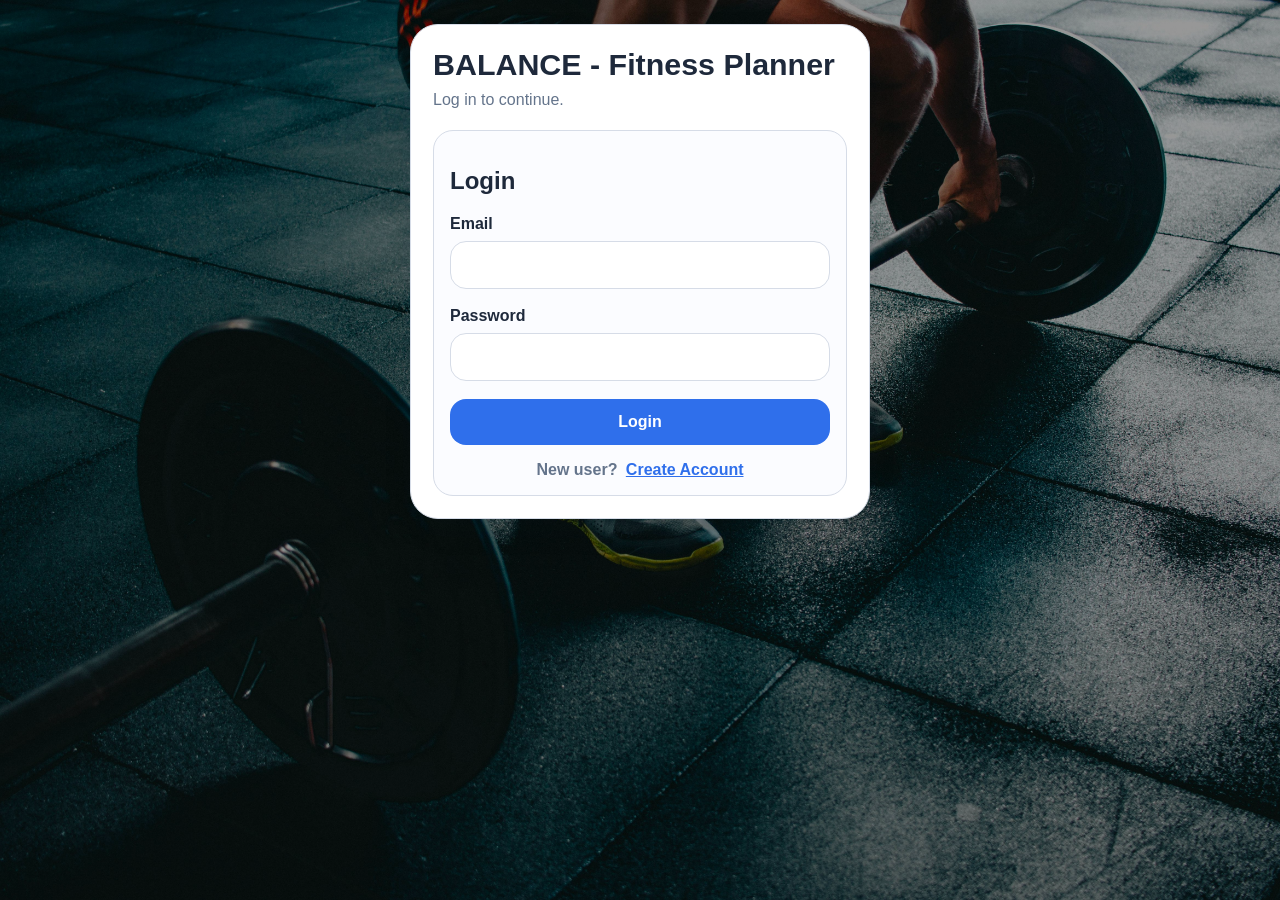
<file: balance-frontend/index.html>
<!DOCTYPE html>
<html lang="en">
<head>
  <meta charset="UTF-8" />
  <meta name="viewport" content="width=device-width, initial-scale=1.0" />
  <title>BALANCE - Onboarding</title>
  <link rel="stylesheet" href="./css/styles.css" />
</head>
<body>
  <main class="app-shell">
    <section class="screen-card">
      <div class="screen-header">
        <span class="screen-step">      Onboarding & Event Setup</span>
        <h1>Welcome to BALANCE</h1>
        <p>Plan around your classes, exams, and deadlines.</p>
      </div>

      <div class="form-stack">
        <div>
          <label for="apiBaseUrl">API Base URL</label>
          <input id="apiBaseUrl" type="text" placeholder="http://localhost:5000" />
        </div>
        <div>
          <label for="userId">User ID</label>
          <input id="userId" type="number" min="1" placeholder="1" />
        </div>
      </div>

      <div class="toolbar">
        <button id="loadSetupBtn">Load Setup</button>
        <button id="loadDemoBtn" class="btn-secondary">Demo Values</button>
      </div>

      <p id="statusMessage" class="status">Not connected.</p>

      <div class="mini-panel">
        <h2>Upcoming Events</h2>
        <div id="upcomingEvents" class="list-cards">
          <div class="empty-state">Load setup to see events.</div>
        </div>
      </div>

      <form id="eventForm" class="form-stack">
        <h2>Add Upcoming Event</h2>
        <input id="eventTitle" type="text" placeholder="Algorithms Midterm" required />
        <textarea id="eventDescription" placeholder="Short description"></textarea>
        <div class="grid-two">
          <select id="eventTypeId" required>
            <option value="">Select event type</option>
          </select>
          <select id="eventStressLevel" required>
            <option value="">Select stress level</option>
            <option value="Low">Low</option>
            <option value="Medium">Medium</option>
            <option value="High">High</option>
          </select>
        </div>
        <div class="grid-two">
          <input id="startDate" type="date" required />
          <input id="endDate" type="date" required />
        </div>
        <button type="submit">Save Event</button>
      </form>

      <div class="toolbar">
        <a class="button-link" href="./dashboard.html">Continue To DashBoard</a>
      </div>
    </section>
  </main>

  <script type="module" src="./js/onboarding.js"></script>
</body>
</html>
</file>
<file: balance-frontend/css/styles.css>
* {
  box-sizing: border-box;
}

:root {
  --bg: #eef2f8;
  --card: #ffffff;
  --text: #1e293b;
  --muted: #64748b;
  --border: #d6dce7;
  --primary: #2f6feb;
  --secondary: #52637d;
  --soft: #edf4ff;
  --success: #dff6e7;
  --warning: #fff1d6;
  --danger: #fee2e2;
  --shadow: 0 12px 30px rgba(15, 23, 42, 0.08);
}

body {
  margin: 0;
  font-family: Arial, Helvetica, sans-serif;
  background:
    linear-gradient(rgba(0, 0, 0, 0.4), rgba(0, 0, 0, 0.4)),
    url("../images/bg.jpg") no-repeat center center fixed;
  background-size: cover;
  color: var(--text);
}

.app-shell {
  min-height: 100vh;
  padding: 24px 16px;
  display: flex;
  justify-content: center;
  align-items: flex-start;
}

.screen-card {
  width: 100%;
  max-width: 460px;
  background: var(--card);
  border: 1px solid var(--border);
  border-radius: 28px;
  box-shadow: var(--shadow);
  padding: 22px;
}

.screen-header {
  margin-bottom: 18px;
}

.screen-step {
  display: inline-block;
  font-size: 0.85rem;
  color: var(--muted);
  margin-bottom: 8px;
}

.screen-header h1 {
  margin: 0 0 6px;
  font-size: 1.9rem;
}

.screen-header p {
  margin: 0;
  color: var(--muted);
  line-height: 1.5;
}

.form-stack {
  display: grid;
  gap: 18px;
  margin-top: 16px;
}

.form-field {
  display: grid;
  gap: 8px;
}

.grid-two {
  display: grid;
  grid-template-columns: 1fr 1fr;
  gap: 12px;
}

.split-grid {
  display: grid;
  grid-template-columns: 1fr 1fr;
  gap: 18px;
}

label {
  display: block;
  font-weight: bold;
  margin-bottom: 8px;
}

input,
textarea,
select,
button,
.button-link {
  width: 100%;
  font-size: 1rem;
  border-radius: 16px;
}

input,
textarea,
select {
  border: 1px solid var(--border);
  padding: 14px;
  background: #fff;
  color: var(--text);
}

textarea {
  min-height: 84px;
  resize: vertical;
}

button,
.button-link {
  border: none;
  padding: 14px 16px;
  cursor: pointer;
  font-weight: bold;
  background: var(--primary);
  color: #fff;
  text-align: center;
  text-decoration: none;
  display: inline-flex;
  justify-content: center;
  align-items: center;
}

.btn-secondary,
.btn-secondary-link {
  background: var(--secondary);
}

.btn-outline-link,
.btn-outline {
  background: #fff;
  color: var(--text);
  border: 1px solid var(--border);
}

.toolbar {
  display: flex;
  gap: 12px;
  margin-top: 16px;
  flex-wrap: wrap;
}

.split-links {
  display: flex;
  gap: 12px;
}

.split-links > * {
  flex: 1;
  width: 100%;
}

.status {
  margin-top: 14px;
  color: var(--muted);
  min-height: 24px;
}

.mini-panel,
.info-card {
  margin-top: 16px;
  background: #fbfcff;
  border: 1px solid var(--border);
  border-radius: 20px;
  padding: 16px;
}

.accent-card {
  background: var(--soft);
}

.list-cards {
  display: grid;
  gap: 10px;
  margin-top: 12px;
}

.list-card {
  padding: 12px;
  border-radius: 16px;
  border: 1px solid var(--border);
  background: #fff;
}

.empty-state {
  color: var(--muted);
}

.badge {
  display: inline-flex;
  padding: 8px 14px;
  border-radius: 999px;
  font-weight: bold;
}

.badge-low {
  background: var(--success);
}

.badge-medium {
  background: var(--warning);
}

.badge-high {
  background: var(--danger);
}

.info-body {
  color: var(--text);
  line-height: 1.6;
}

.compact-bar {
  display: grid;
  grid-template-columns: 1fr 1fr auto;
  gap: 10px;
  align-items: end;
}

.compact-bar-single {
  grid-template-columns: 1fr;
}

.stats-row {
  display: grid;
  grid-template-columns: 1fr 1fr;
  gap: 10px;
}

.mini-stat {
  background: #fff;
  border: 1px solid var(--border);
  border-radius: 16px;
  padding: 12px;
}

.mini-stat span {
  display: block;
  font-size: 0.9rem;
  color: var(--muted);
  margin-bottom: 6px;
}

.mini-stat strong {
  font-size: 1.4rem;
}

.icon-choice-row,
.chip-row {
  display: flex;
  gap: 10px;
  flex-wrap: wrap;
}

.icon-pill,
.chip {
  padding: 10px 14px;
  border-radius: 999px;
  background: #fff;
  border: 1px solid var(--border);
  font-weight: bold;
}

.chart-row {
  display: grid;
  gap: 12px;
}

.bar-group span {
  display: block;
  margin-bottom: 6px;
  color: var(--muted);
}

.bar-fill {
  height: 18px;
  border-radius: 999px;
  background: linear-gradient(90deg, #f59e0b, #f97316);
  width: 10%;
}

.bar-fill.alt {
  background: linear-gradient(90deg, #3b82f6, #2563eb);
}

.bar-fill.soft {
  background: linear-gradient(90deg, #10b981, #22c55e);
}

.topbar {
  display: flex;
  justify-content: space-between;
  align-items: center;
}

.logout-btn {
  font-size: 20px;
  background: transparent;
  border: none;
  cursor: pointer;
  color: #64748b;
  transition: transform 0.15s ease, color 0.15s ease;
  position: relative;
}

.logout-btn:hover {
  color: #ef4444;
  transform: scale(1.15);
}

.logout-btn::after {
  content: "Logout";
  position: absolute;
  top: 120%;
  right: 0;
  background: #111827;
  color: #fff;
  padding: 4px 8px;
  font-size: 12px;
  border-radius: 4px;
  opacity: 0;
  pointer-events: none;
  transition: opacity 0.2s ease;
  white-space: nowrap;
}

.logout-btn:hover::after {
  opacity: 1;
}

.equal-actions {
  display: flex;
  gap: 12px;
}

.equal-actions > * {
  flex: 1;
}

.entry-table.equal-columns {
  width: 100%;
  table-layout: fixed;
}

.entry-table.equal-columns th,
.entry-table.equal-columns td {
  width: auto;
  text-align: center;
  vertical-align: middle;
}

.entry-table.equal-columns th {
  white-space: nowrap;
}

.action-cell {
  display: flex;
  justify-content: center;
  align-items: center;
  gap: 10px;
}

.icon-btn {
  border: none;
  background-color: #2563eb;
  color: white;
  cursor: pointer;
  font-size: 0.9rem;
  padding: 6px 10px;
  border-radius: 6px;
  display: inline-flex;
  align-items: center;
  justify-content: center;
  min-width: 32px;
  height: 32px;
}

.icon-btn:hover {
  background-color: #1d4ed8;
  transform: scale(1.05);
}

.button-link,
.toolbar button {
  display: inline-flex;
  align-items: center;
  justify-content: center;
  text-align: center;
}

.summary-bullets {
  white-space: pre-line;
  line-height: 1.7;
}

.status-banner {
  margin: 0 0 1rem;
  padding: 0.85rem 1rem;
  border-radius: 12px;
  font-weight: 600;
  line-height: 1.4;
}

.status-info,
.status-loading {
  background: #fff7cc;
  color: #7a5d00;
  border: 1px solid #fcd34d;
}

.status-success {
  background: #dff6e5;
  color: #1f6b3b;
  border: 1px solid #86efac;
}

.status-error {
  background: #fde2e1;
  color: #a12622;
  border: 1px solid #fca5a5;
}

.card-heading-row {
  display: flex;
  align-items: center;
  justify-content: space-between;
  gap: 12px;
}

.section-tag {
  display: inline-flex;
  align-items: center;
  justify-content: center;
  padding: 6px 10px;
  border-radius: 999px;
  background: #e8f0ff;
  color: #2f6feb;
  font-size: 0.78rem;
  font-weight: 700;
}

.plan-block {
  margin-top: 14px;
}

.plan-label {
  font-size: 0.9rem;
  font-weight: 700;
  color: var(--muted);
  margin-bottom: 8px;
}

.plan-bullets {
  white-space: pre-line;
  line-height: 1.7;
}

.completed-block {
  border-top: 1px solid var(--border);
  padding-top: 14px;
  margin-top: 16px;
}

.completed-list {
  list-style: none;
  padding: 0;
  margin: 0;
  display: grid;
  gap: 10px;
}

.completed-list li {
  border: 1px solid var(--border);
  background: #fff;
  border-radius: 14px;
  padding: 10px 12px;
}

.completed-item {
  display: flex;
  align-items: flex-start;
  justify-content: space-between;
  gap: 12px;
}

.completed-item-main {
  display: flex;
  flex-direction: column;
  gap: 4px;
}

.completed-item-title {
  font-weight: 700;
  color: var(--text);
}

.completed-item-meta {
  font-size: 0.86rem;
  color: var(--muted);
}

.completed-badge {
  display: inline-flex;
  align-items: center;
  justify-content: center;
  white-space: nowrap;
  padding: 6px 10px;
  border-radius: 999px;
  background: #dff6e7;
  color: #1f6b3b;
  font-size: 0.75rem;
  font-weight: 700;
}

.dashboard-top-row {
  display: grid;
  grid-template-columns: 1fr 1fr;
  gap: 16px;
  margin-top: 16px;
}

.top-info-card {
  margin-top: 0;
}

.top-info-card h2 {
  margin: 0 0 12px;
}

.top-info-card label {
  margin-bottom: 8px;
}

.top-info-card .badge {
  margin-top: 4px;
}

.card-header-row {
  display: flex;
  justify-content: space-between;
  align-items: flex-start;
  gap: 12px;
  margin-bottom: 4px;
}

.card-header-row h2 {
  margin: 0;
}

.card-header-actions {
  display: flex;
  align-items: center;
  gap: 8px;
  position: relative;
}

.adaptive-chip {
  background: #e8f0ff;
  color: #2f6feb;
}

.guidance-section {
  display: grid;
  gap: 4px;
  margin-top: 0;
}

.guidance-label {
  font-weight: 700;
  color: var(--muted);
  margin-bottom: 2px;
}

.history-toggle {
  width: 38px;
  height: 38px;
  border: 1px solid var(--border);
  background: #fff;
  color: var(--text);
  border-radius: 12px;
  font-size: 1.05rem;
  display: inline-flex;
  align-items: center;
  justify-content: center;
  cursor: pointer;
  padding: 0;
}

.history-toggle:hover {
  background: #f8fbff;
}

.completed-popover {
  display: none;
  margin-top: 12px;
  border: 1px solid var(--border);
  border-radius: 16px;
  background: #fff;
  padding: 12px;
}

.completed-popover.open {
  display: block;
}

.completed-popover-title {
  font-weight: 700;
  margin-bottom: 10px;
  color: var(--text);
}

.completed-mini-list {
  list-style: none;
  margin: 0;
  padding: 0;
  display: grid;
  gap: 8px;
}

.completed-mini-item {
  display: flex;
  justify-content: space-between;
  align-items: center;
  gap: 10px;
  border: 1px solid var(--border);
  border-radius: 12px;
  padding: 10px 12px;
  background: #fbfcff;
}

.completed-mini-name {
  font-weight: 600;
  color: var(--text);
}

.completed-mini-meta {
  font-size: 0.9rem;
  color: var(--muted);
  white-space: nowrap;
}

.empty-state-cell {
  text-align: center;
  padding: 14px;
}

.profile-topbar {
  display: flex;
  justify-content: flex-end;
  align-items: center;
}

.profile-icon-btn {
  width: 44px;
  height: 44px;
  border: none;
  border-radius: 50%;
  background: #e8f0ff;
  color: #1d4ed8;
  font-size: 1.3rem;
  cursor: pointer;
  display: inline-flex;
  align-items: center;
  justify-content: center;
  padding: 0;
  transition: transform 0.15s ease, background 0.15s ease;
}

.profile-icon-btn:hover {
  background: #dbeafe;
  transform: scale(1.05);
}

.profile-overlay {
  position: fixed;
  inset: 0;
  background: rgba(15, 23, 42, 0.45);
  display: flex;
  align-items: flex-start;
  justify-content: center;
  padding: 40px 16px;
  z-index: 1000;
}

.profile-modal {
  width: 100%;
  max-width: 420px;
  background: #ffffff;
  border-radius: 24px;
  border: 1px solid var(--border);
  box-shadow: 0 20px 50px rgba(15, 23, 42, 0.18);
  padding: 20px;
  animation: profileModalIn 0.18s ease;
}

@keyframes profileModalIn {
  from {
    opacity: 0;
    transform: translateY(-8px);
  }

  to {
    opacity: 1;
    transform: translateY(0);
  }
}

.profile-modal-header {
  display: flex;
  align-items: center;
  justify-content: space-between;
  margin-bottom: 16px;
}

.profile-modal-header h2 {
  margin: 0;
  font-size: 1.4rem;
}

.profile-close-btn {
  width: 38px;
  height: 38px;
  border: none;
  border-radius: 50%;
  background: #f1f5f9;
  color: #334155;
  font-size: 1rem;
  cursor: pointer;
  display: inline-flex;
  align-items: center;
  justify-content: center;
  padding: 0;
}

.profile-close-btn:hover {
  background: #e2e8f0;
}

.profile-menu-list {
  display: grid;
  gap: 10px;
}

.profile-menu-item {
  width: 100%;
  border: 1px solid var(--border);
  background: #f8fbff;
  color: var(--text);
  border-radius: 16px;
  padding: 14px 16px;
  text-align: left;
  font-weight: 700;
  cursor: pointer;
}

.profile-menu-item:hover {
  background: #edf4ff;
}

.danger-item {
  color: #b91c1c;
  background: #fef2f2;
  border-color: #fecaca;
}

.profile-form {
  margin-top: 18px;
  display: grid;
  gap: 12px;
  border-top: 1px solid var(--border);
  padding-top: 16px;
}

.profile-form h3 {
  margin: 0;
  font-size: 1.1rem;
}

.profile-form-note {
  margin: 0;
  color: var(--muted);
  line-height: 1.5;
}

.profile-panel-message {
  margin-top: 16px;
  padding: 12px 14px;
  border-radius: 14px;
  font-weight: 600;
}

.profile-panel-message.success {
  background: #dff6e5;
  color: #1f6b3b;
}

.profile-panel-message.error {
  background: #fde2e1;
  color: #a12622;
}

.hidden {
  display: none !important;
}

.dashboard-loading-overlay {
  position: fixed;
  inset: 0;
  background: rgba(255, 255, 255, 0.28);
  backdrop-filter: blur(10px);
  -webkit-backdrop-filter: blur(10px);
  display: flex;
  align-items: center;
  justify-content: center;
  z-index: 2000;
  transition: opacity 0.25s ease, visibility 0.25s ease;
}

.dashboard-loading-overlay.hidden {
  opacity: 0;
  visibility: hidden;
  pointer-events: none;
}

.dashboard-loading-box {
  min-width: 220px;
  padding: 22px 26px;
  border-radius: 22px;
  background: rgba(255, 255, 255, 0.96);
  border: 1px solid rgba(214, 220, 231, 0.95);
  box-shadow: 0 18px 40px rgba(15, 23, 42, 0.14);
  display: flex;
  flex-direction: column;
  align-items: center;
  gap: 14px;
}

.dashboard-loading-spinner {
  width: 42px;
  height: 42px;
  border-radius: 50%;
  border: 4px solid #dbe7ff;
  border-top-color: #2f6feb;
  animation: dashboardSpin 0.8s linear infinite;
}

.dashboard-loading-text {
  font-size: 1rem;
  font-weight: 700;
  color: #1e293b;
  text-align: center;
}

.dashboard-loading-state {
  width: 100%;
  max-width: 460px;
  min-height: 320px;
  display: flex;
  align-items: center;
  justify-content: center;
}

.dashboard-loading-state.hidden {
  display: none;
}

.dashboard-card-hidden {
  display: none;
}

.guidance-list {
  margin: 0;
  padding-left: 1.25rem;
  line-height: 1.8;
}

.guidance-list li {
  margin-bottom: 0.45rem;
}

.guidance-list li:last-child {
  margin-bottom: 0;
}

.goal-pending-toggle,
.goal-complete-toggle {
  width: 44px;
  height: 44px;
  border-radius: 14px;
  border: 1px solid var(--border);
  display: inline-flex;
  align-items: center;
  justify-content: center;
  font-size: 1.15rem;
  cursor: pointer;
  transition: transform 0.15s ease, background-color 0.15s ease, border-color 0.15s ease;
}

.goal-pending-toggle {
  background: #fff;
  color: #64748b;
}

.goal-complete-toggle {
  background: #dcfce7;
  color: #15803d;
  border-color: #86efac;
  font-weight: 700;
}

.goal-pending-toggle:hover,
.goal-complete-toggle:hover {
  transform: scale(1.05);
}

/* Weekly Insights Workout Hours Chart */

.chart-header {
  display: flex;
  justify-content: space-between;
  gap: 12px;
  align-items: flex-start;
  margin-bottom: 12px;
}

.chart-header h2 {
  margin: 0 0 4px;
}

.chart-subtitle {
  margin: 0;
  color: var(--muted);
  font-size: 0.95rem;
}

.chart-header select {
  min-width: 150px;
  padding: 10px 12px;
  border-radius: 16px;
  border: 1px solid var(--border);
  background: #fff;
  color: var(--text);
  font-weight: 600;
}

/* Fixed chart layout */
.workout-chart {
  height: 215px;
  display: grid;
  grid-template-columns: 52px minmax(0, 1fr);
  gap: 4px;
  padding: 4px 0 0;
  overflow: visible;
}

.chart-y-axis {
  height: 170px;
  display: flex;
  flex-direction: column;
  justify-content: space-between;
  color: var(--muted);
  font-size: 0.68rem;
  text-align: right;
  padding-right: 4px;
}

.chart-plot {
  position: relative;
  height: 170px;
  border-left: 1px solid #cbd5e1;
  border-bottom: 1px solid #cbd5e1;
  overflow: visible;
}

.y-grid {
  position: absolute;
  left: 0;
  right: 0;
  border-top: 1px solid #d6dce7;
  pointer-events: none;
  z-index: 1;
}

.y-grid-3 {
  top: 0;
}

.y-grid-2 {
  top: 33.33%;
}

.y-grid-1 {
  top: 66.66%;
}

.y-grid-0 {
  bottom: 0;
}

.chart-bars {
  position: absolute;
  left: 0;
  right: 0;
  bottom: 0;
  height: 170px;
  display: grid;
  grid-template-columns: repeat(7, minmax(0, 1fr));
  align-items: end;
  gap: 6px;
  padding: 0 8px;
  z-index: 2;
}

.workout-bar-item {
  height: 170px;
  min-width: 0;
  display: flex;
  flex-direction: column;
  align-items: center;
  justify-content: flex-end;
  position: relative;
  overflow: visible;
}

.workout-bar {
  width: 30px;
  min-height: 4px;
  border-radius: 8px 8px 0 0;
  background: linear-gradient(180deg, #1e90ff, #0f5fa8);
  transition: transform 0.15s ease, opacity 0.15s ease;
  cursor: pointer;
}

.workout-bar:hover {
  transform: scaleY(1.04);
  opacity: 0.9;
}

.workout-bar-item span {
  position: absolute;
  top: 176px;
  left: 50%;
  transform: translateX(-50%);
  font-size: 0.68rem;
  color: var(--muted);
  white-space: nowrap;
  max-width: 48px;
  overflow: hidden;
  text-overflow: ellipsis;
  text-align: center;
}

.bar-tooltip {
  position: absolute;
  bottom: calc(100% + 8px);
  left: 50%;
  transform: translateX(-50%);
  background: #111827;
  color: #fff;
  padding: 5px 8px;
  border-radius: 8px;
  font-size: 0.72rem;
  opacity: 0;
  pointer-events: none;
  white-space: nowrap;
  transition: opacity 0.15s ease;
  z-index: 10;
}

.workout-bar-item:hover .bar-tooltip {
  opacity: 1;
}

.sr-only {
  position: absolute;
  width: 1px;
  height: 1px;
  overflow: hidden;
  clip: rect(0, 0, 0, 0);
}

.auth-card {
  margin-top: 18px;
}

.auth-switch-text {
  margin: 16px 0 0;
  text-align: center;
  color: var(--muted);
  font-weight: 600;
}

.text-link-btn {
  width: auto;
  display: inline;
  padding: 0;
  margin-left: 4px;
  border: none;
  background: transparent;
  color: var(--primary);
  font-weight: 800;
  cursor: pointer;
  text-decoration: underline;
}

.text-link-btn:hover {
  color: #1d4ed8;
}

.dashboard-hero {
  display: flex;
  justify-content: space-between;
  align-items: flex-start;
  gap: 12px;
  margin-bottom: 14px;
}

.dashboard-hero h1 {
  margin: 0;
  flex: 1;
  line-height: 1.1;
}

.dashboard-hero .profile-icon-btn {
  flex-shrink: 0;
}

#guidanceSummaryPopover {
  margin-top: 12px;
}

#guidanceSummary {
  line-height: 1.7;
}

#profileMenuView,
#profileEditView {
  display: grid;
  gap: 16px;
}

#profileMenuView[hidden],
#profileEditView[hidden],
.profile-edit-form[hidden] {
  display: none !important;
}

.profile-edit-form {
  display: grid;
  gap: 14px;
}

.profileBackBtn {
  background: #fff;
  color: var(--text);
  border: 1px solid var(--border);
}

@keyframes dashboardSpin {
  to {
    transform: rotate(360deg);
  }
}

@media (max-width: 640px) {
  .split-grid {
    grid-template-columns: 1fr;
    gap: 18px;
  }

  .equal-actions {
    flex-direction: row;
  }

  .equal-actions > * {
    flex: 1;
    min-width: 0;
  }
}

@media (max-width: 520px) {
  .compact-bar,
  .grid-two,
  .stats-row {
    grid-template-columns: 1fr;
  }

  .card-heading-row {
    flex-direction: column;
    align-items: flex-start;
  }

  .completed-item {
    flex-direction: column;
    align-items: flex-start;
  }

  .dashboard-top-row {
    grid-template-columns: 1fr;
  }

  .chart-header {
    flex-direction: column;
  }

  .chart-header select {
    min-width: 100%;
  }

  .workout-chart {
    grid-template-columns: 52px minmax(0, 1fr);
  }

  .workout-bar {
    width: 22px;
  }

  .workout-bar-item span {
    font-size: 0.64rem;
    max-width: 38px;
  }
}
</file>
